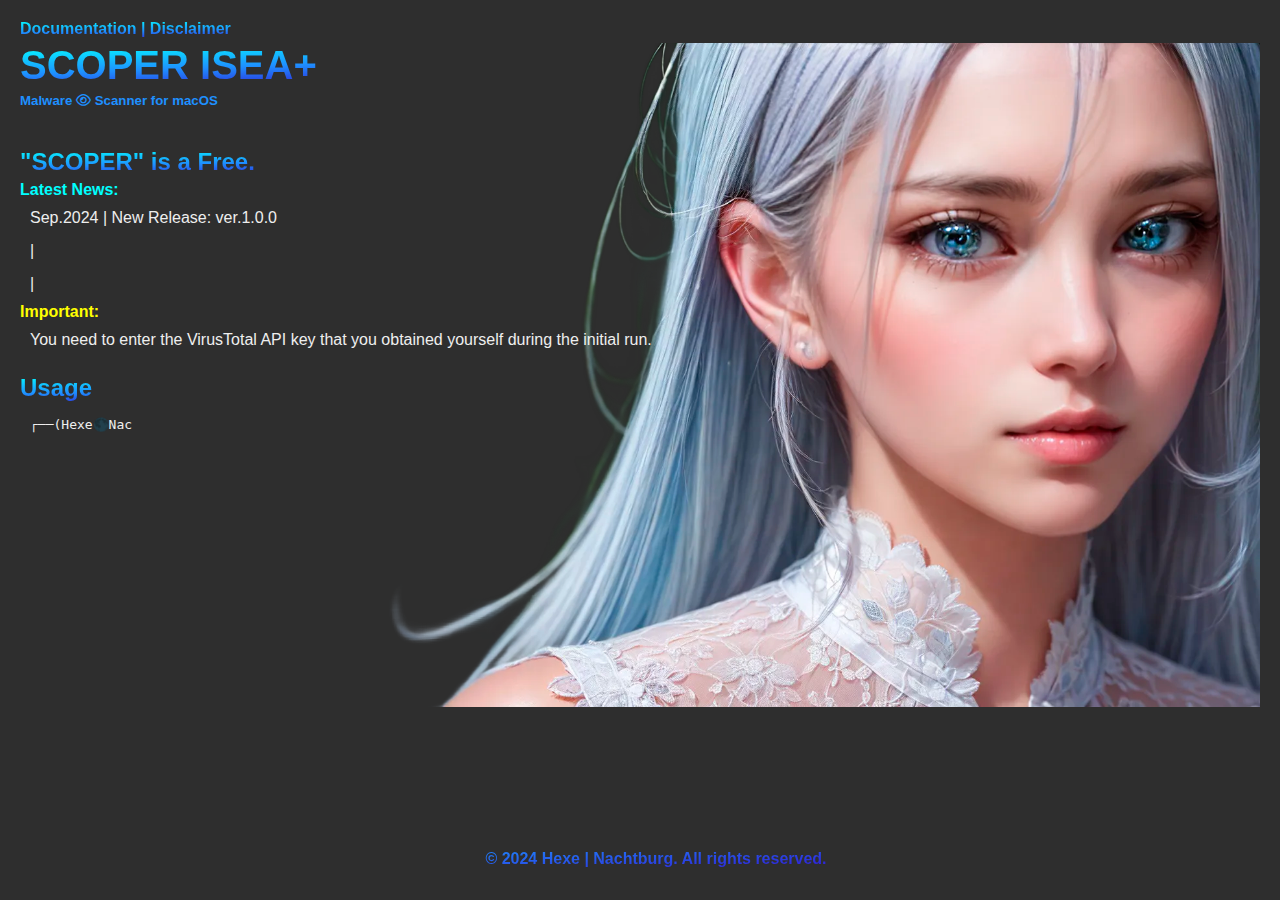
<file: index.html>
<!DOCTYPE html>
<html lang="en">
<head>
    <meta charset="UTF-8">
    <meta name="viewport" content="width=device-width, initial-scale=1.0">
    <meta name="description" content="Scoper is a comprehensive malware scanner that detects malicious files, suspicious processes, and network connections. It utilizes VirusTotal for hash analysis and Docker for sandbox execution.">
    <meta name="keywords" content="malware scanner, VirusTotal, Docker sandbox, file hash analysis, suspicious processes, network connections, cybersecurity">
    <meta name="author" content="Hexe | Nachtburg">
    <title>SCOPER ISEA+</title>
    <link rel="icon" sizes="16x16" href="favicon-16x16.png" type="image/png">
    <link rel="icon" sizes="32x32" href="favicon-32x32.png" type="image/png">
    <link rel="icon" sizes="48x48" href="favicon-48x48.png" type="image/png">
    <link rel="icon" sizes="64x64" href="favicon-64x64.png" type="image/png">
    <link rel="icon" sizes="128x128" href="favicon-128x128.png" type="image/png">
    <link rel="stylesheet" href="css/style.css">
    <link rel="stylesheet" href="css/terminal.css">
    <link rel="stylesheet" href="https://cdnjs.cloudflare.com/ajax/libs/font-awesome/6.0.0-beta3/css/all.min.css">
</head>
<body>
    <header>
        <nav>
            <a href="documentation.html">Documentation</a> |
            <a href="disclaimer.html">Disclaimer</a> 
        </nav>
    </header>
    <main class="bg-wrapper">
        <section>
            <h1>SCOPER ISEA+</h1>
            <h5>Malware <i class="fa-regular fa-eye"></i> Scanner for macOS</h5>
            <h2>"SCOPER" is a Free.</h2>
            <p class="subtitle">Latest News:</p>
            <ul>
                <li>Sep.2024 | New Release: ver.1.0.0</li>
                <li> | </li>
                <li> | </li>
            </ul>
            <p class="important">Important:</p>
            <ul>
                <li>You need to enter the VirusTotal API key that you obtained yourself during the initial run.</li>
            </ul>
        </section>
        <section>
            <h2>Usage</h2>
            <div id="terminal">
                <pre id="output"></pre>
            </div>
        </section>
    </main>
    <footer class="footer">
        <p>&copy; 2024 Hexe | Nachtburg. All rights reserved.</p>
    </footer>
    <script src="js/terminal.js"></script>
</body>
</html>
</file>
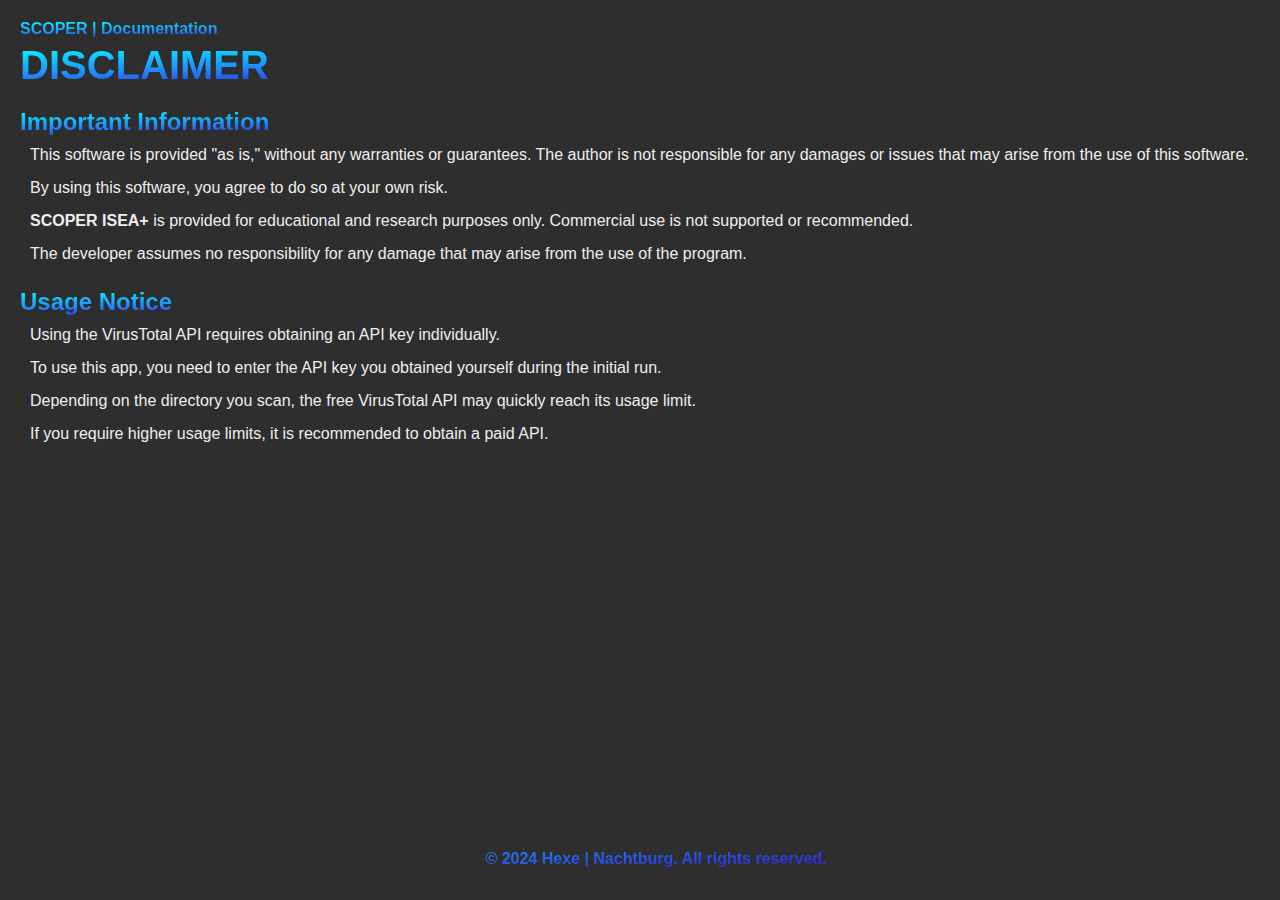
<file: disclaimer.html>
<!DOCTYPE html>
<html lang="en">
<head>
    <meta charset="UTF-8">
    <meta name="viewport" content="width=device-width, initial-scale=1.0">
    <meta name="description" content="Scoper is a comprehensive malware scanner that detects malicious files, suspicious processes, and network connections. It utilizes VirusTotal for hash analysis and Docker for sandbox execution.">
    <meta name="keywords" content="malware scanner, VirusTotal, Docker sandbox, file hash analysis, suspicious processes, network connections, cybersecurity">
    <meta name="author" content="Hexe | Nachtburg">
    <title>SCOPER | Disclaimer</title>
    <link rel="icon" sizes="16x16" href="favicon-16x16.png" type="image/png">
    <link rel="icon" sizes="32x32" href="favicon-32x32.png" type="image/png">
    <link rel="icon" sizes="48x48" href="favicon-48x48.png" type="image/png">
    <link rel="icon" sizes="64x64" href="favicon-64x64.png" type="image/png">
    <link rel="icon" sizes="128x128" href="favicon-128x128.png" type="image/png">
    <link rel="stylesheet" href="css/style.css">
    <link rel="stylesheet" href="css/terminal.css">
    <link rel="stylesheet" href="https://cdnjs.cloudflare.com/ajax/libs/font-awesome/6.0.0-beta3/css/all.min.css">
</head>
<body>
    <header>
        <nav>
            <a href="index.html">SCOPER</a> |
            <a href="documentation.html">Documentation</a> 
        </nav>
    </header>
    <main>
        <section id="disclaimer">
            <h1>DISCLAIMER</h1>
            <h2>Important Information</h2>
            <ul>
                <li>This software is provided "as is," without any warranties or guarantees. The author is not responsible for any damages or issues that may arise from the use of this software.</li>
                <li>By using this software, you agree to do so at your own risk.</li>
                <li><strong>SCOPER ISEA+</strong> is provided for educational and research purposes only. Commercial use is not supported or recommended.</li>
                <li>The developer assumes no responsibility for any damage that may arise from the use of the program.</li>
            </ul>
        </section>
        <section id="notice">
            <h2>Usage Notice</h2>
            <ul>
                <li>Using the VirusTotal API requires obtaining an API key individually.</li>
                <li>To use this app, you need to enter the API key you obtained yourself during the initial run.</li>
                <li>Depending on the directory you scan, the free VirusTotal API may quickly reach its usage limit.</li>
                <li>If you require higher usage limits, it is recommended to obtain a paid API.</li>
            </ul>
        </section>        
    </main>
    <footer class="footer">
        <p>&copy; 2024 Hexe | Nachtburg. All rights reserved.</p>
    </footer>
</body>
</html>
</file>
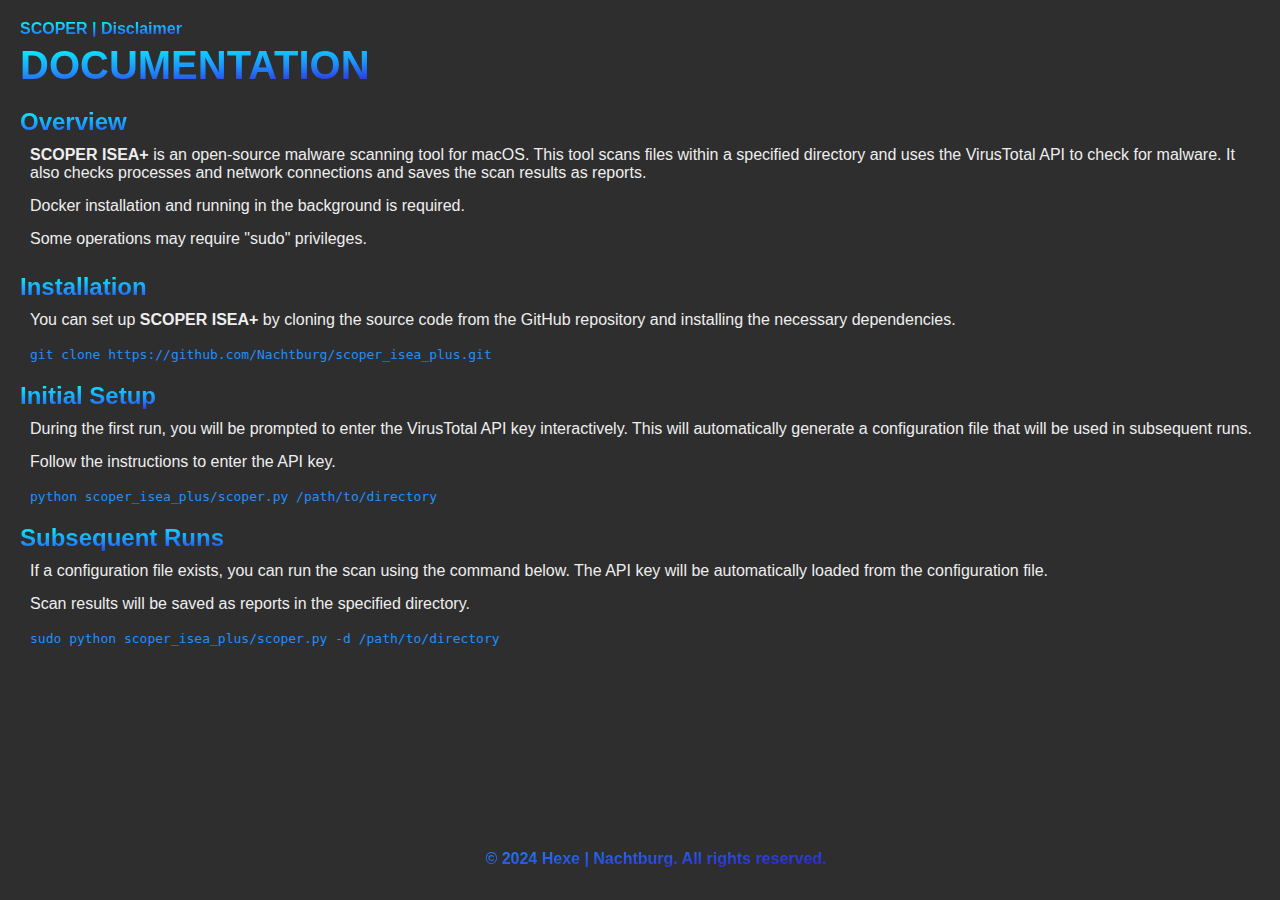
<file: documentation.html>
<!DOCTYPE html>
<html lang="en">
<head>
    <meta charset="UTF-8">
    <meta name="viewport" content="width=device-width, initial-scale=1.0">
    <meta name="description" content="Scoper is a comprehensive malware scanner that detects malicious files, suspicious processes, and network connections. It utilizes VirusTotal for hash analysis and Docker for sandbox execution.">
    <meta name="keywords" content="malware scanner, VirusTotal, Docker sandbox, file hash analysis, suspicious processes, network connections, cybersecurity">
    <meta name="author" content="Hexe | Nachtburg">
    <title>SCOPER | Documentation</title>
    <link rel="icon" sizes="16x16" href="favicon-16x16.png" type="image/png">
    <link rel="icon" sizes="32x32" href="favicon-32x32.png" type="image/png">
    <link rel="icon" sizes="48x48" href="favicon-48x48.png" type="image/png">
    <link rel="icon" sizes="64x64" href="favicon-64x64.png" type="image/png">
    <link rel="icon" sizes="128x128" href="favicon-128x128.png" type="image/png">
    <link rel="stylesheet" href="css/style.css">
    <link rel="stylesheet" href="css/terminal.css">
    <link rel="stylesheet" href="https://cdnjs.cloudflare.com/ajax/libs/font-awesome/6.0.0-beta3/css/all.min.css">
</head>
<body>
    <header>
        <nav>
            <a href="index.html">SCOPER</a> |
            <a href="disclaimer.html">Disclaimer</a> 
        </nav>
    </header>
    <main>
        <section id="overview"></section>
            <h1>DOCUMENTATION</h1>
            <h2>Overview</h2>
            <ul>
                <li><strong>SCOPER ISEA+</strong> is an open-source malware scanning tool for macOS. This tool scans files within a specified directory and uses the VirusTotal API to check for malware. It also checks processes and network connections and saves the scan results as reports.</li>
                <li>Docker installation and running in the background is required.</li>
                <li>Some operations may require "sudo" privileges.</li>
            </ul>
        </section>
        
        <section id="installation">
            <h2>Installation</h2>
            <ul>
                <li>You can set up <strong>SCOPER ISEA+</strong> by cloning the source code from the GitHub repository and installing the necessary dependencies.</li>
            </ul>
            <pre><code>git clone https://github.com/Nachtburg/scoper_isea_plus.git</code></pre>
        </section>
        
        <section id="setup">
            <h2>Initial Setup</h2>
            <ul>
                <li>During the first run, you will be prompted to enter the VirusTotal API key interactively. This will automatically generate a configuration file that will be used in subsequent runs.</li>
                <li>Follow the instructions to enter the API key.</li>
            </ul>
            <pre><code>python scoper_isea_plus/scoper.py /path/to/directory</code></pre>
        </section>

        <section id="usage">
            <h2>Subsequent Runs</h2>
            <ul>
                <li>If a configuration file exists, you can run the scan using the command below. The API key will be automatically loaded from the configuration file.</li>
                <li>Scan results will be saved as reports in the specified directory.</li>
            </ul>
            <pre><code>sudo python scoper_isea_plus/scoper.py -d /path/to/directory</code></pre>
        </section>
    </main>    
    <footer class="footer">
        <p>&copy; 2024 Hexe | Nachtburg. All rights reserved.</p>
    </footer>
</body>
</html>
</file>
<file: css/style.css>
:root {
    --gradient: linear-gradient(to left top, #2f23d7 40%, #1e90ff 65%, #05f7ff 95%);
}
body { 
    background-color: #2e2e2e;
    color: #1e90ff;
    font-family: 'Helvetica', sans-serif;
    padding: 20px;
    margin: 0;
    padding-bottom: 70px;
}
nav {
    font-weight: bold;
    background: var(--gradient);
    -webkit-background-clip: text;
    background-clip: text;
    color: transparent;
    margin-bottom: 5px;
}
nav a {
    color: inherit;
    text-decoration: none;
}
h1, h2, h3 {
    font-weight: bold;
    background: var(--gradient);
    -webkit-background-clip: text;
    background-clip: text;
    color: transparent;
}
h1 {
    font-size: 2.5em;
    margin: 0;
    padding: 0;
    margin-bottom: 5px;
}
h2 {
    padding: 0;
    margin: o;
    margin-bottom: 5px;
}
h5 {
    font-weight: bold;
    margin: 0;
    padding: 0;
    margin-bottom: 40px;
}
.subtitle {
    color: cyan;
    font-weight: bold;
    margin: 0;
    padding: 0;
}
ul {
    list-style-type: none;
    margin: 0;
    padding: 0;
}
li {
    margin: 5px 0;
    padding: 5px;
    margin-left: 5px;
    background-color: transparent;
    color: #eee;
    position: relative;
}
li a {
    color: inherit;
    text-decoration: none;
}
li a:hover {
    text-decoration: underline;
}
.important {
    color: yellow;
    font-weight: bold;
    margin: 0;
    padding: 0;
}
.footer {
    font-weight: bold;
    background: var(--gradient);
    -webkit-background-clip: text;
    background-clip: text;
    color: transparent;
    text-align: center;
    padding: 1rem;
    width: 100%;
    position: fixed;
    bottom: 0;
    left: 0;

}
.bg-wrapper {
    position: relative;
    background-image: url('../img/bg.webp');
    background-repeat: no-repeat;
    background-size: contain;
    background-position: right;
}
pre {
    margin-left: 10px;
}
</file>
<file: css/terminal.css>
#terminal {
    background-color: transparent;
    color: #eee;
    font-family: monospace;
    padding: 10px;
    width: 650px;
    height: 300px;
    border-radius: 5px;
    overflow: auto;
    box-sizing: border-box;
    /* opacity: 0.85; */
}

#output {
    white-space: pre-wrap;
    margin: 0;
}
</file>
